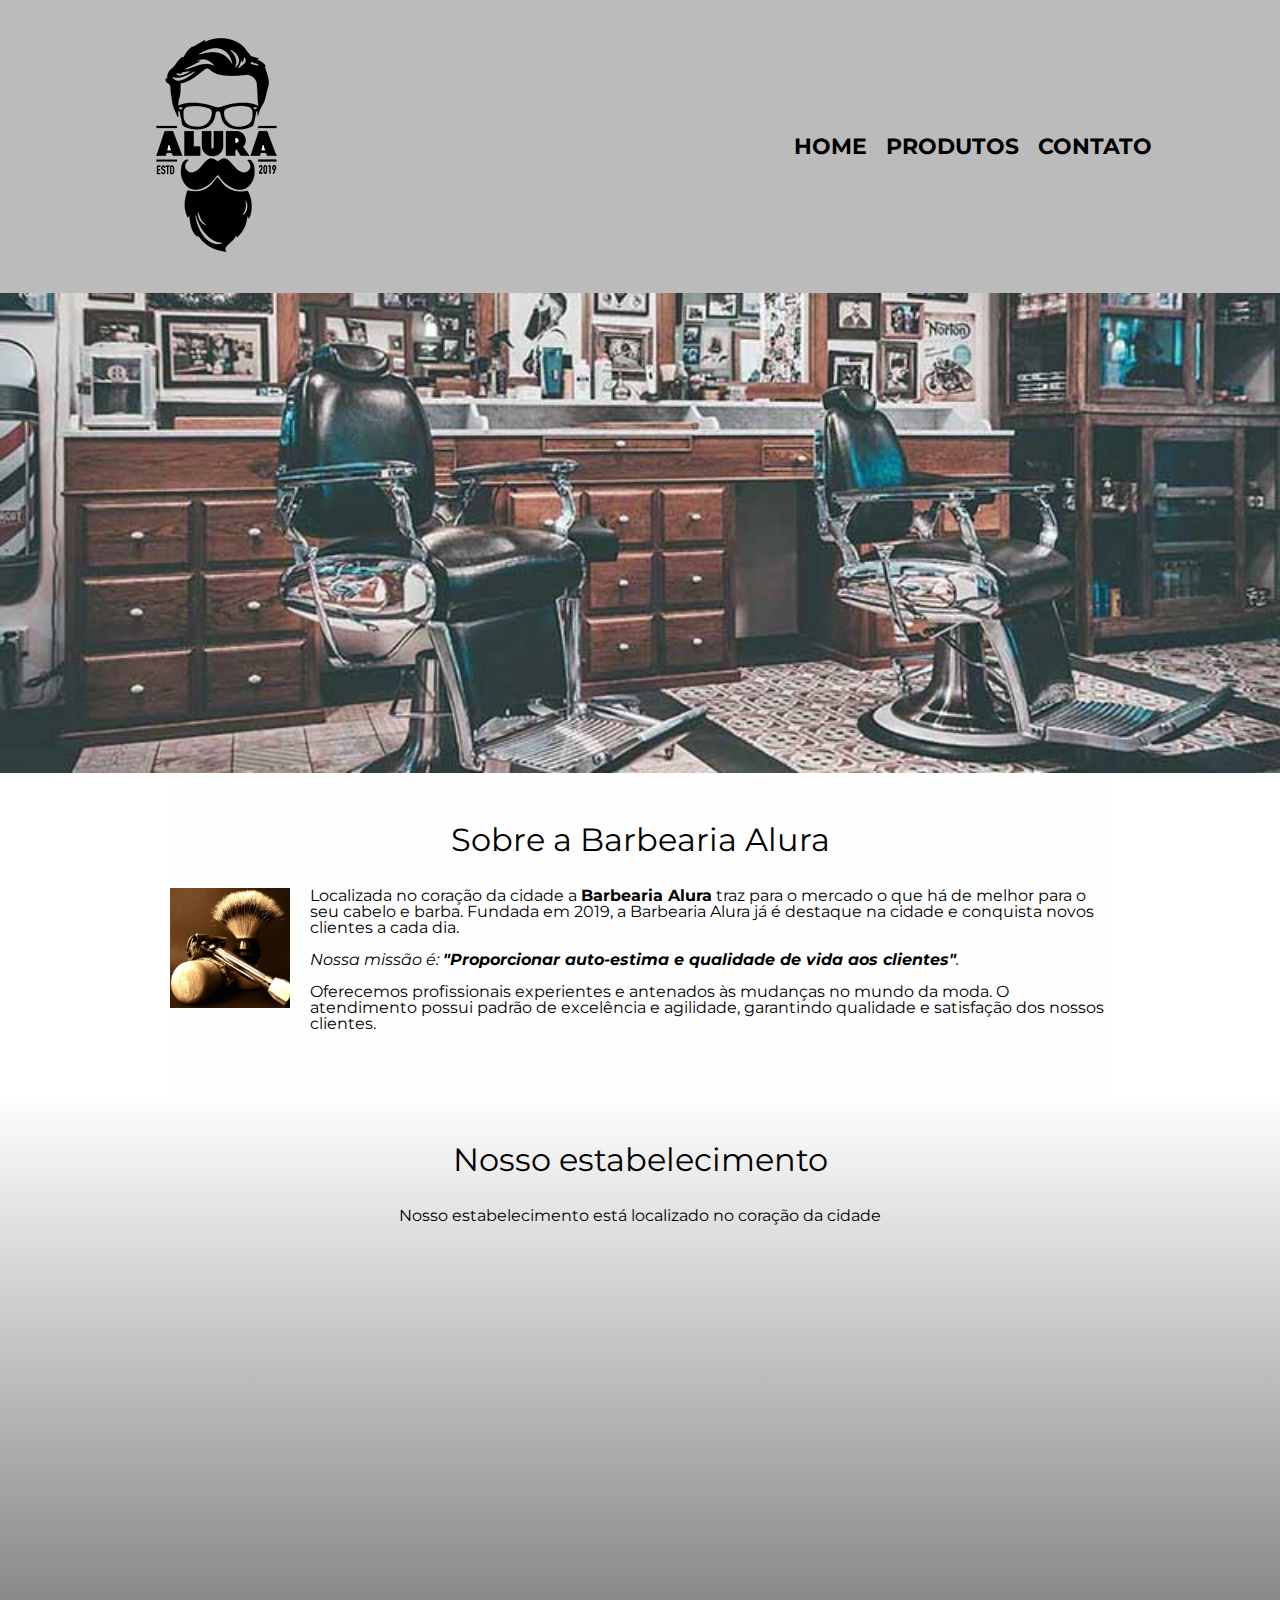
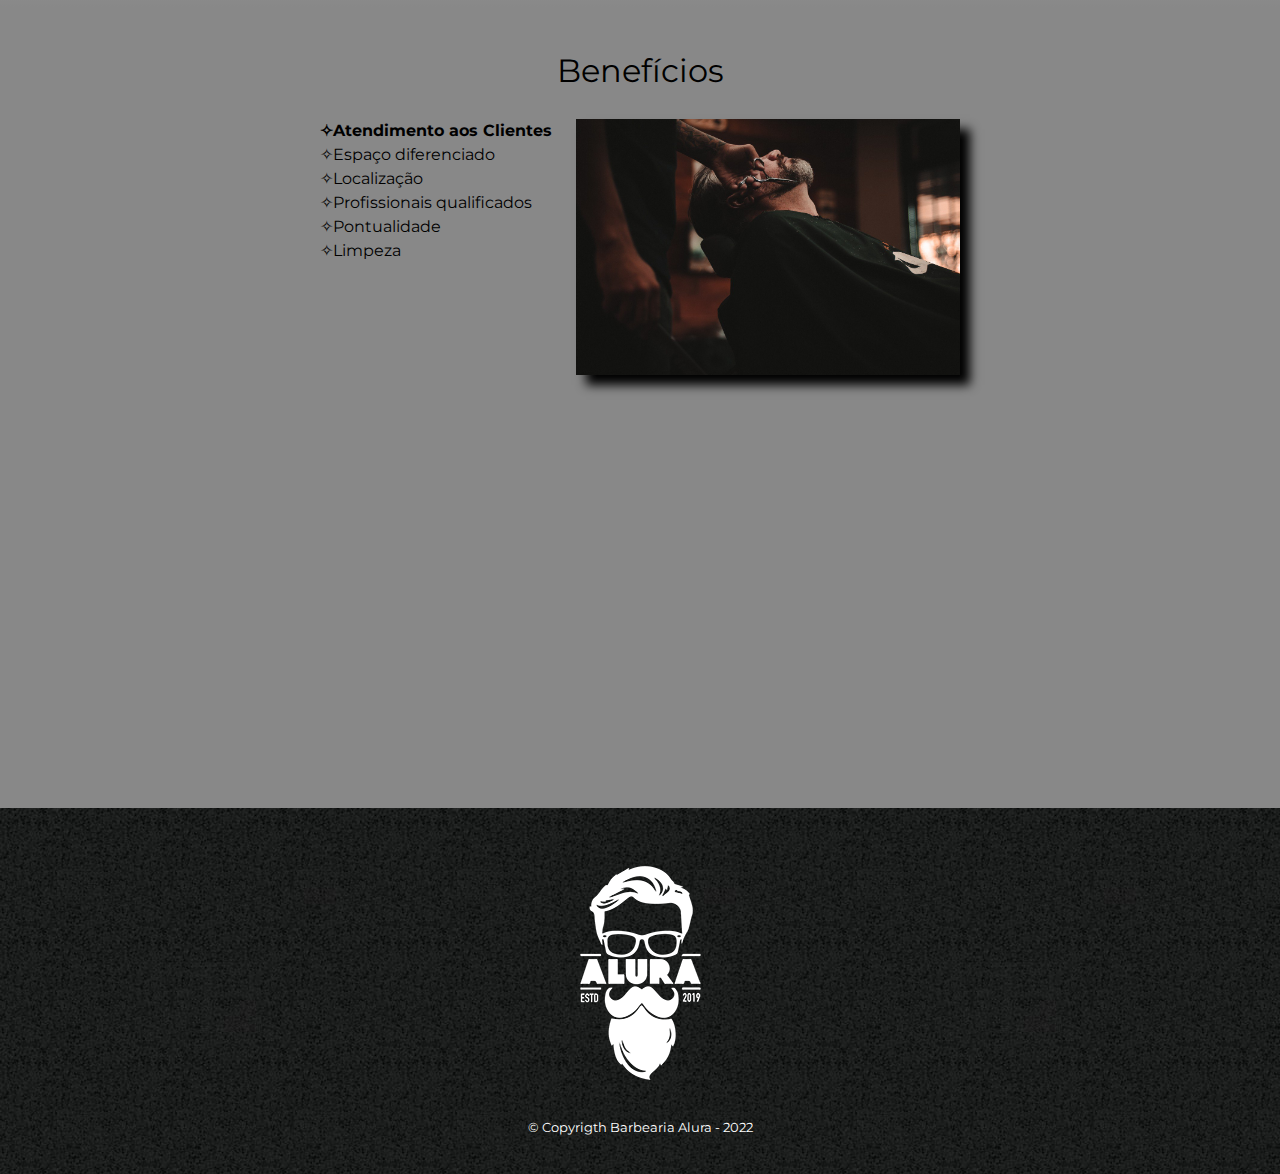
<file: index.html>
<!DOCTYPE html>
<html lang="pt-br">
	<head>
		<meta charset="UTF-8">
		<meta name="viewport" content="width-devive-width">
		<title>Barbearia Alura</title>
		
		<link rel="stylesheet" href="reset.css">
		<link rel="stylesheet" href="style.css">
		<link rel="preconnect" href="https://fonts.googleapis.com">
		<link rel="preconnect" href="https://fonts.gstatic.com" crossorigin>
		<link href="https://fonts.googleapis.com/css2?family=Montserrat&display=swap" rel="stylesheet">
	</head>
	
	<body>
		<header>
			<div class="caixa">
				<h1><img src="logo.png"></h1>

				<nav>
					<ul class="cabecalhoNav">
						<li><a href="index.html">Home</a></li>
						<li><a href="produtos.html">Produtos</a></li>
						<li><a href="contato.html">Contato</a></li>
					</ul>
				</nav>
			</div>	
		</header>

		<img class="banner" src="banner.jpg">

		<main>
			<section class="principal">
				<h2 class="titulo-principal">Sobre a Barbearia Alura </h2>

				<img class="utensilios" src="utensilios.jpg" alt="utensilios de um barbeiro">

				<p>Localizada no coração da cidade a <strong>Barbearia Alura</strong> traz para o mercado o que há de melhor para o seu cabelo e barba. Fundada em 2019, a Barbearia Alura já é destaque na cidade e conquista novos clientes a cada dia.</p>

				<p id="missao"><em>Nossa missão é: <strong>"Proporcionar auto-estima e qualidade de vida aos clientes"</strong>.</em></p>

				<p>Oferecemos profissionais experientes e antenados às mudanças no mundo da moda. O atendimento possui padrão de excelência e agilidade, garantindo qualidade e satisfação dos nossos clientes.</p>
			</section>

			<section class="mapa">
				<h3 class="titulo-principal">Nosso estabelecimento</h3>
				<p>Nosso estabelecimento está localizado no coração da cidade</p>

				<div class="mapa-conteudo"> 
					<iframe src="https://www.google.com/maps/embed?pb=!1m18!1m12!1m3!1d29254.23518804496!2d-46.65957685232889!3d-23.57636518101204!2m3!1f0!2f0!3f0!3m2!1i1024!2i768!4f13.1!3m3!1m2!1s0x94ce5a2b2ed7f3a1%3A0xab35da2f5ca62674!2sCaelum%20-%20Escola%20de%20Tecnologia!5e0!3m2!1spt-BR!2sbr!4v1661988680050!5m2!1spt-BR!2sbr" width="100%" height="300" style="border:0;" allowfullscreen="" loading="lazy" referrerpolicy="no-referrer-when-downgrade"></iframe>
				</div>
			</section>

			<section class="benefícios">
				<h3 class="titulo-principal">Benefícios</h3>

				<div class="conteudo-beneficios">
					<ul class="lista-beneficios">
						<li class="itens">Atendimento aos Clientes</li> 
						<li class="itens">Espaço diferenciado</li>
						<li class="itens">Localização</li>
						<li class="itens">Profissionais qualificados</li>
						<li class="itens">Pontualidade</li>
						<li class="itens">Limpeza</li>
					</ul><img src="beneficios.jpg" class="imagem-beneficios">
				</div>

				<div class="video">
					<iframe width="560" height="315" src="https://www.youtube.com/embed/wcVVXUV0YUY" title="YouTube video player" frameborder="0" allow="accelerometer; autoplay; clipboard-write; encrypted-media; gyroscope; picture-in-picture" allowfullscreen></iframe>
				</div>
			</section>
		</main>	

		<footer>
			<img src="logo-branco.png">
			<p class="copyrigth">&copy; Copyrigth Barbearia Alura - 2022</p>
		</footer>
	</body>
</html>
</file>
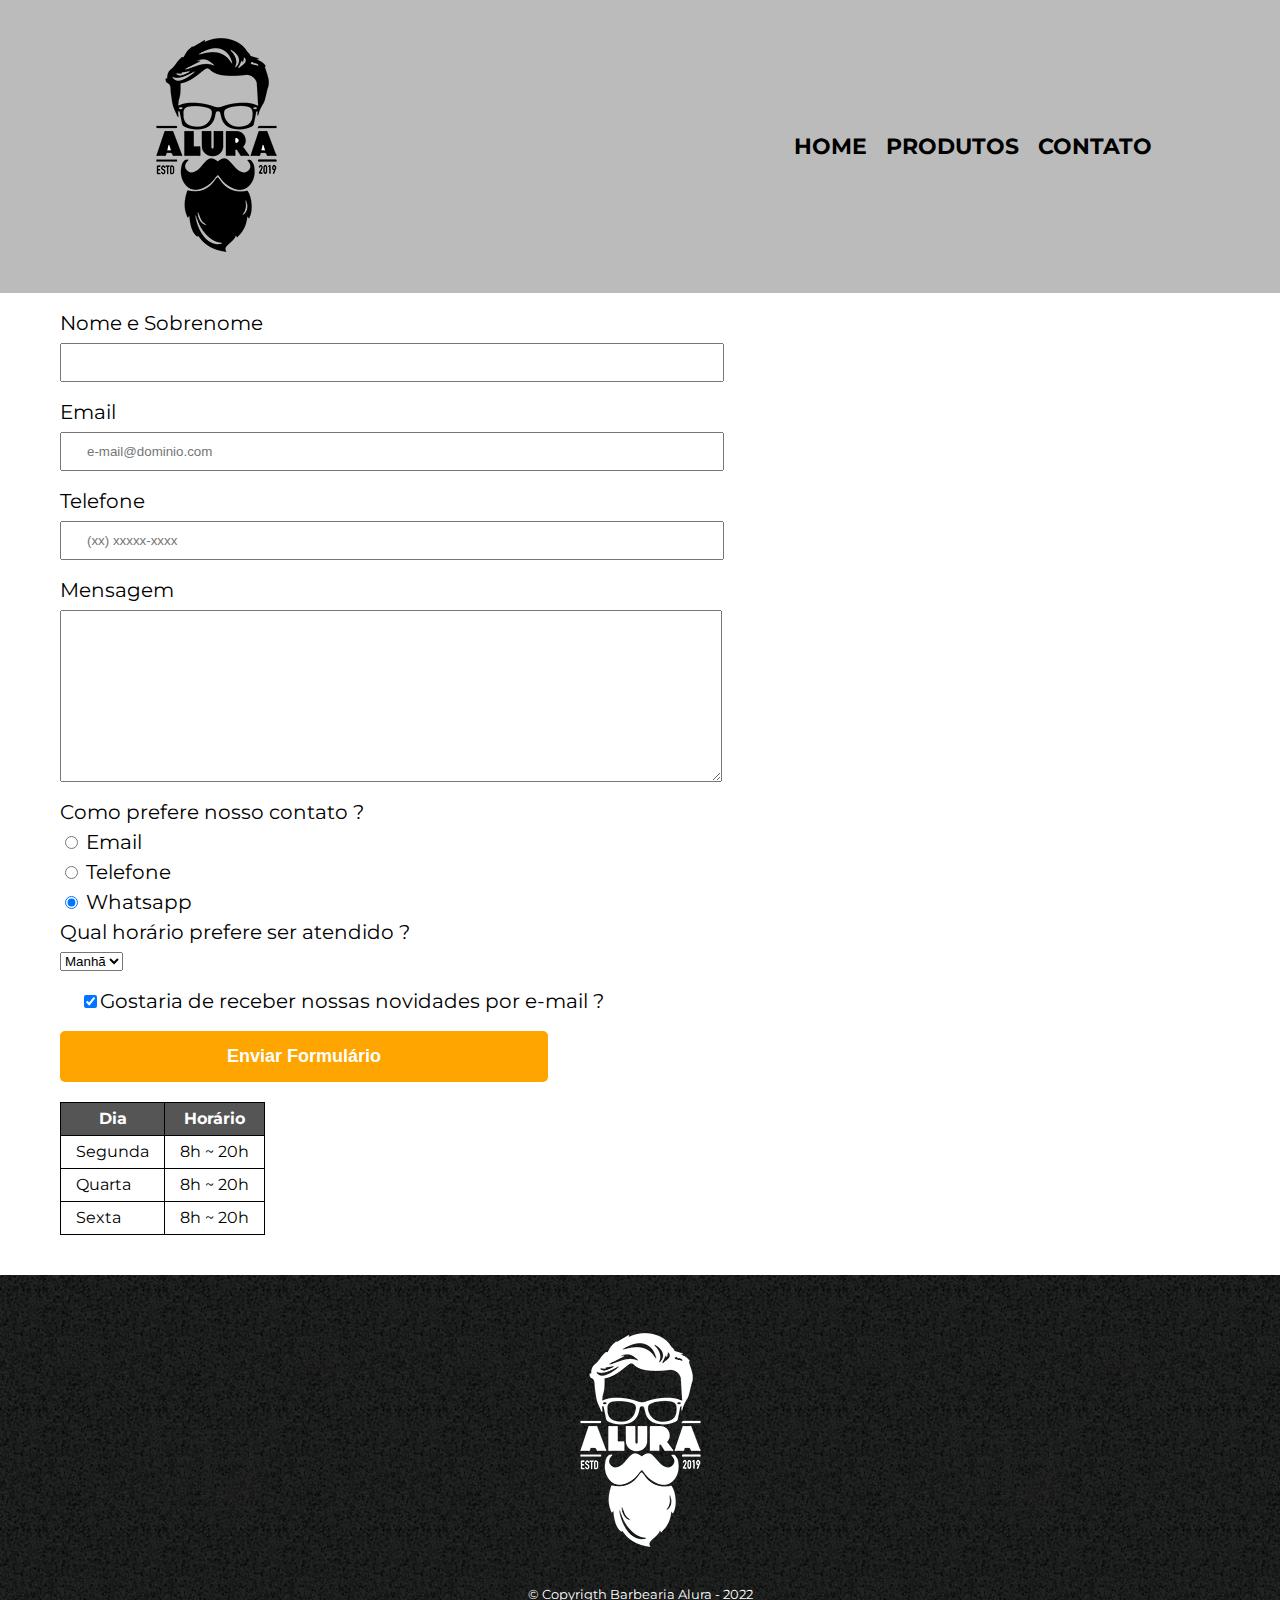
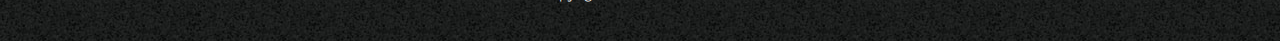
<file: contato.html>
<!DOCTYPE html>
<html lang="pt-br">
	<head>
		<meta charset="UTF-8">
		<meta name="viewport" content="width-devive-width">
		<title>Contato - Barbearia Alura</title>

		<link rel="stylesheet" href="reset.css">
		<link rel="stylesheet" href="style.css">
		<link rel="preconnect" href="https://fonts.googleapis.com">
		<link rel="preconnect" href="https://fonts.gstatic.com" crossorigin>
		<link href="https://fonts.googleapis.com/css2?family=Montserrat&display=swap" rel="stylesheet">
	</head>

	<body>
		<header>
			<div class="caixa">
				<h1><img src="logo.png" alt="Logo da Barbearia Alura"></h1>

				<nav>
					<ul class="cabecalhoNav">
						<li><a href="index.html">Home</a></li>
						<li><a href="produtos.html">Produtos</a></li>
						<li><a href="contato.html">Contato</a></li>
					</ul>
				</nav>
			</div>	
		</header>

		<main>
			<form>
				<label for="nomesobrenome">Nome e Sobrenome</label>
				<input type="text" id="nomesobrenome" class="input-padrao" required>

				<label for="email">Email</label>
				<input type="email" name="email" class="input-padrao" required placeholder="e-mail@dominio.com">

				<label for="telefone">Telefone</label>
				<input type="tel" name="telefone" class="input-padrao" required placeholder="(xx) xxxxx-xxxx">

				<label for="mensagem">Mensagem</label>
				<textarea cols="70" rows="10" id="mensagem" class="input-padrao" required></textarea>

				<fieldset>
					<legend>Como prefere nosso contato ?</legend>
					<label for="radio-email"><input type="radio" name="contato" value="email" id="radio-email"> Email</label>
					
					<label for="radio-telefone"><input type="radio" name="contato" value="telefone" id="radio-telefone"> Telefone</label>
					
					<label for="radio-whatsapp"><input type="radio" name="contato" value="whatsapp" id="radio-whatsapp" checked> Whatsapp</label>
				</fieldset>

				<fieldset>
					<legend>Qual horário prefere ser atendido ?</legend>
					<select>
						<option>Manhã</option>
						<option>Tarde</option>
						<option>Noite</option>
					</select>
				</fieldset>

				<label class="checkbox"><input type="checkbox" checked>Gostaria de receber nossas novidades por e-mail ?</label>

				<input type="submit" value="Enviar Formulário" class="enviar">
			</form>

			<table>
				<thead>
					<tr>
						<th>Dia</th>
						<th>Horário</th>
					</tr>
				</thead>
				<tbody>
					<tr>
						<td>Segunda</td>
						<td>8h ~ 20h</td>
					</tr>
					<tr>
						<td>Quarta</td>
						<td>8h ~ 20h</td>
					</tr>
					<tr>
						<td>Sexta</td>
						<td>8h ~ 20h</td>
					</tr>
				</tbody>
			</table>
		</main>

		<footer>
			<img src="logo-branco.png" alt="Logo da Barbearia Alura">
			<p class="copyrigth">&copy; Copyrigth Barbearia Alura - 2022</p>
		</footer>
	</body>
</html>
</file>
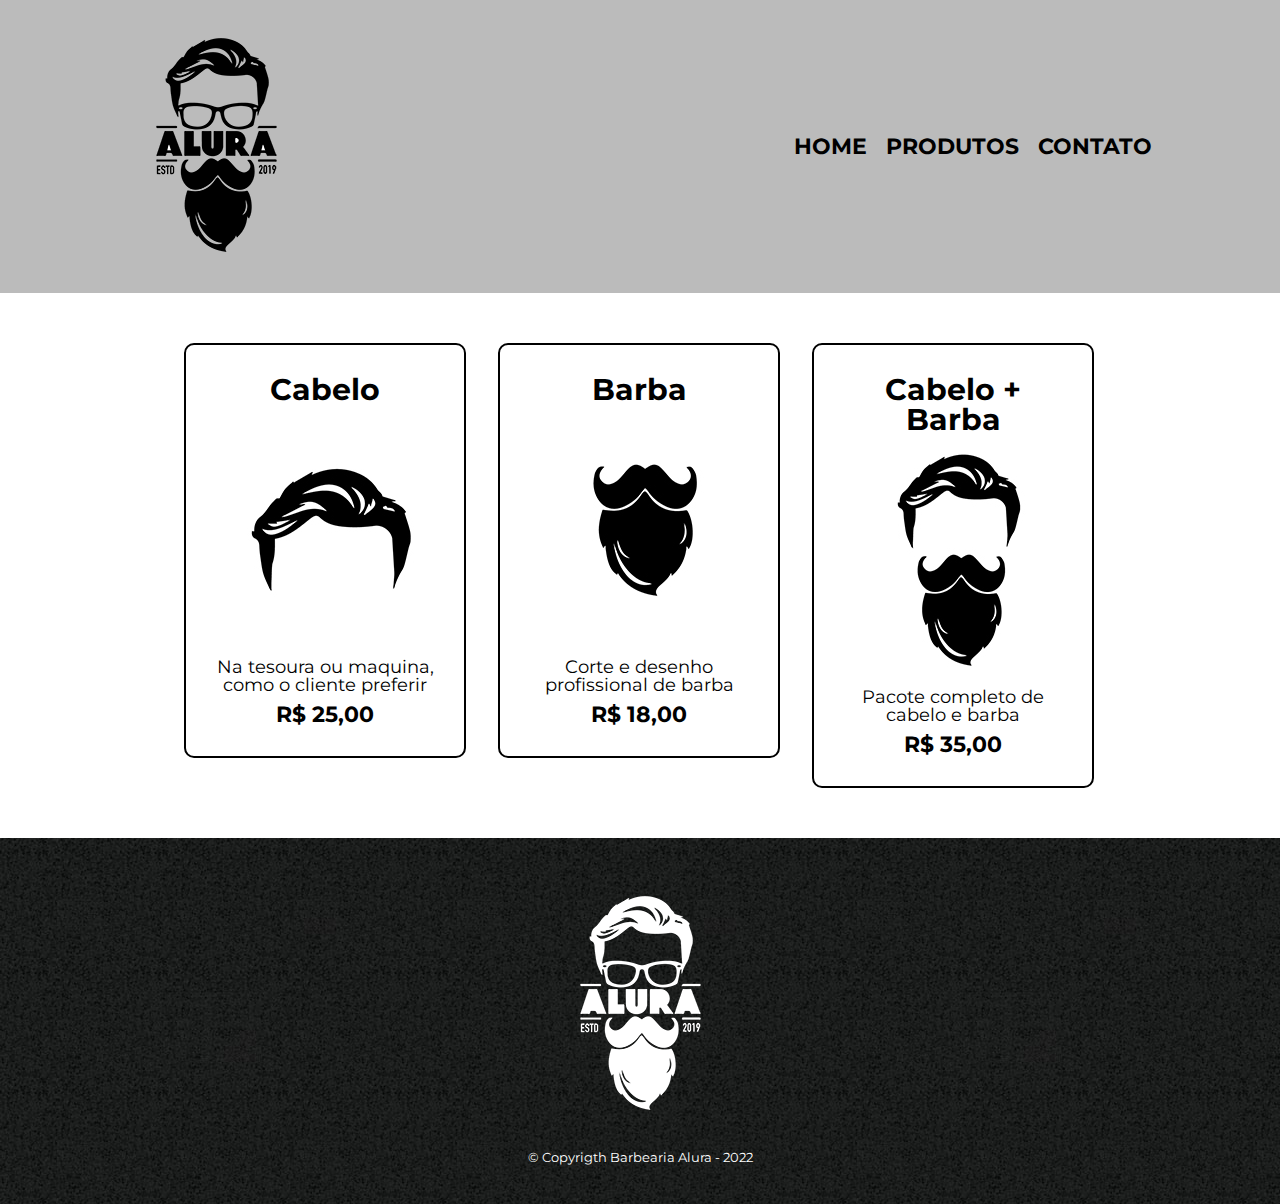
<file: produtos.html>
<!DOCTYPE html>
<html lang="pt-br">
	<head>
		<meta charset="UTF-8">
		<meta name="viewport" content="width-devive-width">
		<title>Produtos - Barbearia Alura</title>

		<link rel="stylesheet" href="reset.css">
		<link rel="stylesheet" href="style.css">
		<link rel="preconnect" href="https://fonts.googleapis.com">
		<link rel="preconnect" href="https://fonts.gstatic.com" crossorigin>
		<link href="https://fonts.googleapis.com/css2?family=Montserrat&display=swap" rel="stylesheet">
	</head>

	<body>
		<header>
			<div class="caixa">
				<h1><img src="logo.png"></h1>

				<nav>
					<ul class="cabecalhoNav">
						<li><a href="index.html">Home</a></li>
						<li><a href="produtos.html">Produtos</a></li>
						<li><a href="contato.html">Contato</a></li>
					</ul>
				</nav>
			</div>	
		</header>

		<main>
			<ul class="produtos">
				<li>
					<h2>Cabelo</h2>
					<img src="cabelo.jpg">
					<p class="produto-descição">Na tesoura ou maquina, como o cliente preferir</p>
					<p class="produto-preço">R$ 25,00</p>			
				</li>
				<li>
					<h2>Barba</h2>
					<img src="barba.jpg">
					<p class="produto-descição">Corte e desenho profissional de barba</p>
					<p class="produto-preço">R$ 18,00</p>
				</li>
				<li>
					<h2>Cabelo + Barba</h2>
					<img src="cabelo+barba.jpg">
					<p class="produto-descição">Pacote completo de cabelo e barba</p>
					<p class="produto-preço">R$ 35,00</p>
				</li>
			</ul>
		</main>	

		<footer>
			<img src="logo-branco.png">
			<p class="copyrigth">&copy; Copyrigth Barbearia Alura - 2022</p>
		</footer>
	</body>
</html>
</file>
<file: style.css>
body {
	font-family: 'Montserrat', sans-serif;
}

header {
	background: #BBBBBB;
	padding: 20px 0;
}


.caixa {
	display: flex;
	justify-content: space-between;
	align-items: center;
}

h1 {
	margin-left: 10%;
}

nav {
	margin-right: 10%;
}

nav li {
	display:  inline;
	margin:  0 0 0 15px; 
}

nav a {
	text-transform: uppercase;
	color: #000000;
	font-weight: bold;
	font-size: 22px;
	text-decoration:  none;
}

nav a:hover {
	color: #C78C19;
	text-decoration: underline;
}

.produtos {
	width: 940px;
	margin: 0 auto;
	padding: 50px 0;
}

.produtos li {
	display: inline-block;
	text-align: center;
	width: 30%;
	vertical-align: top;
	margin: 0 1.5%;
	padding: 30px 20px;
	box-sizing: border-box;
	border: 2px solid #000000;
	border-radius: 10px;
}

.produtos li:hover {
	border-color: #C78C19;
}

.produtos li:active {
	border-color: #088C19;
}

.produtos li:hover h2 {
	font-size: 31px;
}

.produtos h2 {
	font-size: 30px;
	font-weight: bold;
}

.produto-descição {
	font-size: 18px;
}

.produto-preço {
	font-size: 22px;
	font-weight: bold;
	margin-top: 10px;
}

footer {
	text-align: center;
	background: url("bg.jpg");
	padding: 40px 0;
}

.copyrigth {
	color: #FFFFFF;
	font-size: 13px;
	margin: 20px 0 0;
}

main {
	
}

form {
	display: flex;
	flex-direction: column;
	margin: 20px 0 0 60px;

}

form label, form legend {
	display: block;
	font-size: 20px;
	margin: 0 0 10px;
}

.input-padrao {
	display: block;
	margin: 0 0 20px;
	padding: 10px 25px;
	width: 50%;
}

.checkbox {
	margin: 20px;
}

.enviar {
	width: 40%;
	padding: 15px;
	background: orange;
	color: white;
	font-weight: bold;
	font-size: 18px;
	border: none;
	border-radius: 5px;
	transition: 0.5s all;
	cursor: pointer;
}

.enviar:hover {
	background: darkorange;
	transform: scale(1.020);
}

table {
	margin: 20px 0 40px 60px;
}

thead {
	background: #555555;
	color: white;
	font-weight: bold;
}

td, th {
	border: 1px solid #000000;
	padding: 8px 15px;
}

/*css da página inicial*/
.banner {
	width: 100%;
}

.titulo-principal {
	text-align: center;
	font-size: 2em;
	margin: 0 0 1em;
	clear: left;
}

.principal {
	padding: 3em 0;
	background: #FEFEFE;
	width: 940px;
	margin: 0 auto;
}

.principal p {
	margin: 0 0 1em;
}

.principal strong {
	font-weight: bold;
}

.principal em {
	font-style: italic;
}

.utensilios {
	width: 120px;
	float: left;
	margin: 0 20px 20px 0;
}

.mapa {
	padding: 3em 0;
	background: linear-gradient(#FEFEFE, #888888);
}

.mapa-conteudo {
	width: 940px;
	margin: 0 auto;
}

.mapa p {
	margin: 0 0 2em;
	text-align: center;
}

.benefícios {
	padding: 3em 0;
	background: #888888;
}

.conteudo-beneficios{
	width: 640px;
	margin: 0 auto;
}

.lista-beneficios {
	width: 40%;
	display: inline-block;
	vertical-align: top;
}

.itens {
	line-height: 1.5;
}

.itens:first-child {
	font-weight: bold;
}

.itens:before {
	content: "✧";
}

.imagem-beneficios {
	width: 60%;
	opacity: 1;
	transition: 400ms;
	box-shadow: 10px 10px 10px #000000;
}

.imagem-beneficios:hover {
	opacity: 0.3;
}

.video {
	width: 560px;
	margin: 2em auto;
}
 
@media screen and (max-width: 480px) {
	.caixa, .principal, .conteudo-beneficios, .mapa-conteudo, .video {
		width: auto;
	}

	h1 {
		text-align: center;
	}

	nav {
		position: static;
	}

	.lista-beneficios, .imagem-beneficios {
		width: 100%;
	}
}
</file>
